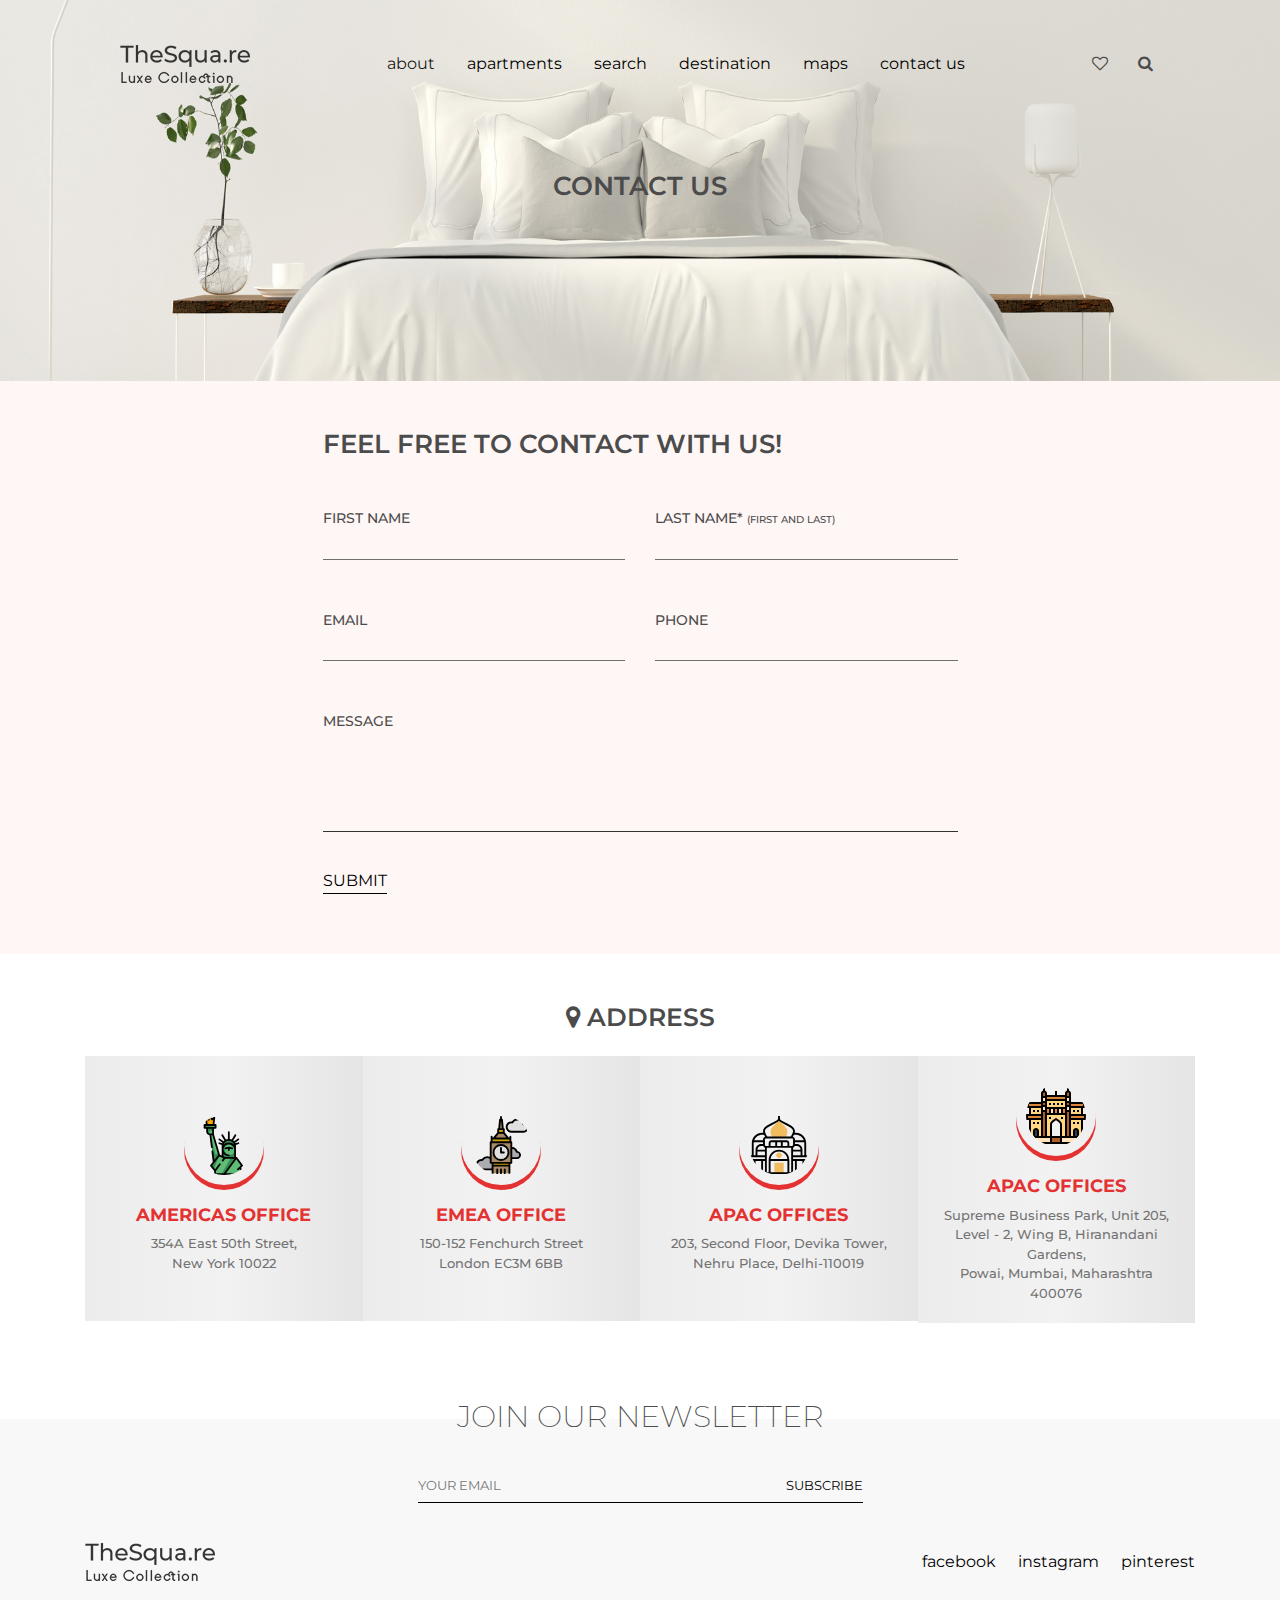
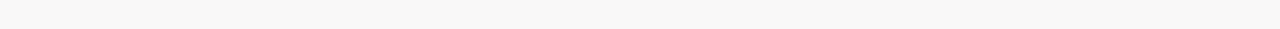
<file: contactus.html>
<!DOCTYPE html>
<html lang="en">
<head>
  <title>Lux Collection</title>
  <meta charset="UTF-8">
  <meta name="viewport" content="width=device-width, initial-scale=1">
  <link rel="stylesheet" href="css/bootstrap.min.css?v=1.0">
  <link rel="stylesheet" href="font-awesome4/css/font-awesome.min.css?v=1.0">
  <script src="js/jquery.min.js?v=1.0"></script>
  <script src="js/bootstrap.min.js?v=1.0"></script>
  <script src="js/owl.carousel.js?v=1.0"></script>
  <link rel="stylesheet" href="css/owl.carousel.css?v=1.0">
  <link href="css/agency.min.css?v=1.0" rel="stylesheet">
  <link rel="stylesheet" href="css/style.css?v=1.0">
</head>
<body>

    <!-------header section---------->
    <header>
     <nav class="navbar navbar-expand-lg navbar-light">
      <a class="navbar-brand" href="index.html"><img src="images/logo.png" class="img-fluid logo"></a>
      <div class="mobile_icon">
       <span class="top_right_icon"><i class="fa fa-heart-o" aria-hidden="true"></i></span> 
       <span class="top_right_icon search_icon"><i class="fa fa-search" aria-hidden="true"></i></span>
     </div>
     <button class="navbar-toggler first-button" type="button" data-toggle="collapse" data-target="#navbarSupportedContent" aria-controls="navbarSupportedContent" aria-expanded="false" aria-label="Toggle navigation">
      <div class="animated-icon1"><span></span><span></span><span></span></div>
      <!--  <span class="navbar-toggler-icon"></span> -->
    </button>
    <div class="collapse navbar-collapse" id="navbarSupportedContent">
      <ul class="navbar-nav mx-auto">
      <!-- <li class="nav-item active">
        <a class="nav-link" href="#">Home <span class="sr-only">(current)</span></a>
      </li> -->
      <li class="nav-item active">
        <a class="nav-link" href="#">about</a>
      </li>
      <!-- <li class="nav-item dropdown">
        <a class="nav-link dropdown-toggle" href="#" id="navbarDropdown" role="button" data-toggle="dropdown" aria-haspopup="true" aria-expanded="false">
          Dropdown
        </a>
        <div class="dropdown-menu" aria-labelledby="navbarDropdown">
          <a class="dropdown-item" href="#">Action</a>
          <a class="dropdown-item" href="#">Another action</a>
          <div class="dropdown-divider"></div>
          <a class="dropdown-item" href="#">Something else here</a>
        </div>
      </li> -->
      <li class="nav-item">
        <a class="nav-link" href="apartment.html">apartments</a>
      </li>
      <li class="nav-item">
        <a class="nav-link" href="search.html">search</a>
      </li>
      <li class="nav-item">
        <a class="nav-link" href="#">destination</a>
      </li>
      <li class="nav-item">
        <a class="nav-link" href="#">maps</a>
      </li>
      <li class="nav-item">
        <a class="nav-link" href="contactus.html">contact us</a>
      </li>
    </ul>
    <form class="form-inline my-2 my-lg-0 desktop_icon">
      <span class="top_right_icon"><i class="fa fa-heart-o" aria-hidden="true"></i></span> 
      <span class="top_right_icon search_icon"><i class="fa fa-search" aria-hidden="true"></i></span>
    </form>
  </div>
</nav>
</header>
<!-------header section---------->
<!-------search form---------->
<div class="section contact_bg">
  <div class="container">
    <div class="row">
      <div class="col-md-12 text-center mr_banner">
       <h2 class="heading text-center">Contact Us</h2>
      </div>
    </div>
  </div>
</div>

<!-------search form---------->


<!-------new section---------->
<div class="section pt-5 red_bg">
  <div class="container">
    <div class="row">
      <div class="col-md-7 mx-auto">
        <h3 class="heading mb-5">Feel free to contact with us!</h3>
      </div>
      <div class="col-md-7 mx-auto">
       <div class="contact_form_outer form_bg">
         <div class="row">
         <div class="col-md-6">
        <label class="form_title">First Name</label>
        <input type="text" class="field_style">
      </div>
      <div class="col-md-6">
        <label class="form_title">Last Name* <sup class="sub">(First and last)</sup></label>
        <input type="text" class="field_style">
      </div>
      <div class="col-md-6">
        <label class="form_title">Email</label>
        <input type="text" class="field_style">
      </div>
      <div class="col-md-6">
        <label class="form_title">Phone</label>
        <input type="text" class="field_style">
      </div>
      <div class="col-md-12">
        <label class="form_title">Message</label>
        <textarea class="mesg_box bdr_msg"></textarea>
        <button class="sub_btn btn_mrgin">Submit</button>
      </div>
    </div>
       </div>
      </div>
    
    </div>
  </div>
</div>
<!-------new section---------->
<div class="mt-5">
<div class="container">
  <div class="row no-gutters mb-5 pb-5">
    <div class="col-md-12 text-center">
      <h2 class="adres_heading mb-4"><i class="fa fa-map-marker" aria-hidden="true"></i> Address</h2>
    </div>
            <div class="col-md-3 col-sm-6">
                <div class="con_info_outer">
                  <div>
                    <img src="images/america.svg" class="addres_icon">
                    <h3 class="add_heading">Americas Office</h3>
                    354A East 50th Street,<br>
                    New York
                    10022
                  </div>
                </div>
            </div>
            <div class="col-md-3 col-sm-6">
                <div class="con_info_outer">
                  <div>
                    <img src="images/london.svg" class="addres_icon">
                    <h3 class="add_heading">EMEA Office</h3>
                    150-152 Fenchurch Street<br>
                    London
                    EC3M 6BB
                  </div>
                </div>
            </div>
            <div class="col-md-3 col-sm-6">
                <div class="con_info_outer">
                  <div>
                    <img src="images/mosque.svg" class="addres_icon">
                    <h3 class="add_heading">APAC Offices</h3>
                    203, Second Floor, Devika Tower,<br>
                    Nehru Place,
                    Delhi-110019
                  </div>
                </div>
            </div>
            <div class="col-md-3 col-sm-6">
                <div class="con_info_outer">
                  <div>
                    <img src="images/gateofindia.svg" class="addres_icon">
                    <h3 class="add_heading">APAC Offices</h3>
                    Supreme Business Park, Unit 205,<br>
                    Level - 2, Wing B, Hiranandani Gardens,<br>
                    Powai, Mumbai, Maharashtra 400076
                  </div>
                </div>
            </div>
        </div>
</div>
</div>

<!-------footer section---------->
<div class="section pb-5 grey_bg" id="down">
 <div class="container">
  <div class="row">
   <div class="col-md-12 text-center">
     <h3 class="newsheading mr_minus">Join Our Newsletter</h3>
   </div>
 </div>
 <div class="row">
   <div class="col-md-5 col-sm-5 mx-auto">
    <div class="subscribe_outer">
      <input type="text" placeholder="YOUR EMAIL" class="news_field"><button class="subs_btn">Subscribe</button>
    </div>
  </div>
</div>
<div class="row">
 <div class="col-md-6 col-sm-6">
   <div class="f_logo">
     <a href="#"><img src="images/logo.png" class="img-fluid"></a>
   </div>
 </div>
 <div class="col-md-6 col-sm-6">
   <div class="social_box">
     <a href="#">facebook</a>
     <a href="#">instagram</a>
     <a href="#">pinterest</a>
   </div>
 </div>
</div>
</div>
</div>
<!-------footer section---------->

<div class="search_outer">
 <span class="search_close">&times;</span>
 <div class="mx-auto width_cust">
  <div class="search_inner">
    <input type="text" placeholder="Search..." class="sarch_field"><button class="search_btn">Search</button>
  </div>
</div>
</div>

<script type="text/javascript">
 $(document).ready(function(){
   $('.search_icon').click(function(){
    $('.search_outer').slideDown();
    $('body').css({'overflow':'hidden'});
  });
   $('.search_close').click(function(){
    $('.search_outer').slideUp();
    $('body').css({'overflow':'auto'});
  });
  $('.first-button').on('click', function () {
$('.animated-icon1').toggleClass('open');
});
 });
  /////////////////////////
</script>
</body>
</html>
</file>
<file: css/style.css>
@import url('https://fonts.googleapis.com/css2?family=Montserrat:wght@100;200;300;400;500;600;700;800;900&display=swap');


html {
  scroll-behavior: smooth;
}

body{
color: #4b4b4b;
font-family: 'Montserrat', sans-serif;
font-size: 16px;
}
.grey_light {
    background: #f2f1f1;
    background: -moz-linear-gradient(left, #f2f1f1 0%, #f2f1f1 50%, #efeeee 50%, #efeeee 100%);
    background: -webkit-linear-gradient(left, #f2f1f1 0%,#f2f1f1 50%,#efeeee 50%,#efeeee 100%);
    background: linear-gradient(to right, #f2f1f1 0%,#f2f1f1 50%,#efeeee 50%,#efeeee 100%);
    filter: progid:DXImageTransform.Microsoft.gradient( startColorstr='#f2f1f1', endColorstr='#efeeee',GradientType=1 );
}

.animated-icon1, .animated-icon2, .animated-icon3 {
    width: 30px;
    height: 20px;
    position: relative;
    margin: 0px;
    -webkit-transform: rotate(0deg);
    -moz-transform: rotate(0deg);
    -o-transform: rotate(0deg);
    transform: rotate(0deg);
    -webkit-transition: .5s ease-in-out;
    -moz-transition: .5s ease-in-out;
    -o-transition: .5s ease-in-out;
    transition: .5s ease-in-out;
    cursor: pointer;
    }
    
    .animated-icon1 span, .animated-icon2 span, .animated-icon3 span {
    display: block;
    position: absolute;
    height: 2px;
    width: 100%;
    border-radius: 9px;
    opacity: 1;
    left: 0;
    -webkit-transform: rotate(0deg);
    -moz-transform: rotate(0deg);
    -o-transform: rotate(0deg);
    transform: rotate(0deg);
    -webkit-transition: .25s ease-in-out;
    -moz-transition: .25s ease-in-out;
    -o-transition: .25s ease-in-out;
    transition: .25s ease-in-out;
    }
    
    .animated-icon1 span {
    background: #4a4a4a;
    }
    
    .animated-icon2 span {
    background: #e3f2fd;
    }
    
    .animated-icon3 span {
    background: #f3e5f5;
    }
    
    .animated-icon1 span:nth-child(1) {
    top: 0px;
    }
    
    .animated-icon1 span:nth-child(2) {
    top: 8px;
    }
    
    .animated-icon1 span:nth-child(3) {
    top:16px;
    }
    
    .animated-icon1.open span:nth-child(1) {
    top: 11px;
    background: #c10000;
    -webkit-transform: rotate(135deg);
    -moz-transform: rotate(135deg);
    -o-transform: rotate(135deg);
    transform: rotate(135deg);
    }
    
    .animated-icon1.open span:nth-child(2) {
    opacity: 0;
    left: -60px;
    }
    
    .animated-icon1.open span:nth-child(3) {
    top: 11px;
    background: #c10000;
    -webkit-transform: rotate(-135deg);
    -moz-transform: rotate(-135deg);
    -o-transform: rotate(-135deg);
    transform: rotate(-135deg);
    }

.navbar{
    padding: 2.5rem 7.5rem;
}

.four_zero_four{
    font-size: 50px !important;
}

.top_right_icon {
    display: inline-block;
    width: 30px;
    text-align: center;
    margin-right: 15px;
    cursor: pointer;
}
.top_right_icon:last-child {
    margin-right:0px;
}
.navbar-expand-lg .navbar-nav .nav-link {
    padding-right: 1rem;
    padding-left: 1rem;
    color: #000;
    transition: all 0.3s ease-in-out;
}
header {
    position: absolute;
    width: 100%;
    top: 0;
    left: 0;
    right: 0;
    z-index: 1;
}
.navbar-light .navbar-toggler{
        border-color: transparent;
            color: transparent;
}

.navbar-light .navbar-nav .nav-link:hover{
    color: #DC3546;
    transition: all 0.3s ease-in-out;
}


button:focus{
        outline: none;
    outline: none;
}
.notfound{
width: 300px;
}


.tittle_box {
    background: #333333;
    padding: 35px;
    width:40%;
    height: 400px;
    display: inline-block;
    margin: 15% 0% 15% 12%;
}

.search_outer {
    background: #333333;
    display: none;
    position: fixed;
    width: 100%;
    height: 100%;
    top:0;
    bottom: 0;
    z-index: 9;
}
.search_close {
    color: #fff;
    font-size: 35px;
    height: 30px;
    width: 30px;
    text-align: center;
    line-height: 32px;
    border-radius: 30px;
    background: #dc3546;
    position: absolute;
    right: 20px;
    top: 20px;
    cursor: pointer;
}
.width_cust{
    width: 50%;
}
.search_inner {
    height: 100%;
    display: flex;
    align-items: center;
    padding: 30% 0;
}
.sarch_field {
    width: 100%;
    height: 50px;
    padding: 5px 15px;
    border: 0;
        outline: none;
    border-radius: 32px 0px 0px 32px;
}

.sarch_field:focus{
    border: 0;
   box-shadow: none;
       outline: none;
}

.search_btn {
    border: 0;
    height: 100%;
    background: #DC3546;
    padding:13px 20px;
    color: #fff;
    font-weight: 600;
    border-radius: 0 32px 32px 0;
    outline: none;
}

.middle_outer{
    background: url('../images/s1.jpg');
    background-repeat: no-repeat;
    background-position: right;
    background-size: 60%;
}
.box_inner {
    display: flex;
    align-items: center;
    height: 100%;
    justify-content: center;
    color: #d2d2d2;
    text-align: center;
    font-size: 20px;
}
.heading {
    text-transform: uppercase;
    font-size: 26px;
    font-weight: 600;
}
.tittle_box .heading{
    color: #fff;
}


.apart_image_outer {
    position: relative;
}
.icon_onimage {
       position: absolute;
    bottom: 0;
    width: 100%;
    text-align: right;
    padding: 10px 15px 0;
}
.apart_icon {
    font-size: 26px;
    color: #000;
    cursor: pointer;
}
.apart_title {
    text-transform: uppercase;
    font-size: 20px;
}
.apart_info {
    margin: 15px 0 30px;
    font-size: 14px;
}

.heading_apart {
       text-transform: uppercase;
    font-size: 26px;
    font-weight: 600;
    margin-bottom: 25px;
}
.second_image {
    position: absolute;
    width: 80%;
    right: auto;
    top: 46%;
    left: 70%;
    
}

.img_bdr{
    border: 10px solid #fff;
    border-radius: 10px;
}
.sec_image_text {
   padding: 20px 32px;
   position: absolute;
    bottom:60px;
    width: 50%;
}
.sec_image_title {
    position: absolute;
    left: 100px;
    font-size: 32px;
    top: -20px;
    text-transform: uppercase;
}
.video_margin{
    margin-top: 140px;
}
.video_poster {
    width: 100%;
}
.video_poster:focus {
   outline: none;
   box-shadow: none;
   border:0;
}
.video_margin .heading_apart {
    bottom: -60px;
}

.blck_box {
    background: #333333;
    display: inline-block;
    margin: 5% 0%;
    text-align: center;
    color: #fff;
    padding: 50px 15px;
    
}
.blck_box p{
    font-weight: 100;
}

.btn_1 {
    color: #fff;
    text-decoration: none;
    border-bottom: 1px solid #fff;
}
.btn_1:hover{
    color: #fff;
    text-decoration: none;
}
.grey_bg{
    background: #f9f8f8;
}
.mr_minus {
    margin-top: -20px;
}
.news_field {
    border: 0;
    background: transparent;
    outline: 0;
    width: 100%;
    padding: 5px 15px 5px 0;
}
.subs_btn {
    border: 0;
    background: transparent;
    text-transform: uppercase;
    outline: 0;
    font-size: 13px;
    padding: 0;
}
.subscribe_outer {
    display: flex;
    margin-top:25px;
    margin-bottom: 40px;
    border-bottom: 1px solid #000;
}
.news_field::-webkit-input-placeholder {
   font-size: 13px;
}

.news_field:-ms-input-placeholder { 
   font-size: 13px;
}

.news_field::placeholder {
   font-size: 13px;
}
.newsheading{
    text-transform: uppercase;
    font-size: 30px;
    font-weight: 200;
}
.social_box {
    text-align: right;
    display: flex;
    height: 100%;
    align-items: center;
    justify-content: flex-end;
}
.social_box a{
   color: #000;
    margin-right: 22px;
    text-decoration: none;
}
.social_box a:last-child{
    margin-right:0;
}
.mobile_icon {
   display: none;
}
.inner_page header {
    position: static;
    border-bottom: 1px solid #dddd;
}



.outer { margin:0 auto; max-width:800px;}
#big .item { background: #ec6e46; margin:2px; color: #FFF; border-radius: 3px; text-align: center; }
#thumbs .item { background: #C9C9C9; /*height:70px;*/ line-height:70px; padding: 0px; margin:2px; color: #FFF; border-radius: 3px; text-align: center; cursor: pointer; }
.owl-theme .owl-nav [class*='owl-'] { -webkit-transition: all .3s ease; transition: all .3s ease; }
.owl-theme .owl-nav [class*='owl-'].disabled:hover { background-color: #D6D6D6; }
#big.owl-theme { position: relative;     margin-bottom: 8px;}
#big.owl-theme .owl-next, #big.owl-theme .owl-prev { background:#333; width: 22px; line-height:40px; height: 40px; margin-top: -20px; position: absolute; text-align:center; top: 50%; }
#big.owl-theme .owl-prev { left: 10px; }
#big.owl-theme .owl-next { right: 10px; }
#thumbs.owl-theme .owl-next, #thumbs.owl-theme .owl-prev { background:#333;     padding: 0 6px !important;   color: #fff; }
.thumnail_box{
    position: relative;
}


#thumbs.owl-theme .owl-next {
    right: 0;
    position: absolute;
    top: 25px;
}
#thumbs.owl-theme .owl-prev {
     left: 0;
    position: absolute;
    top: 25px;
}
#big .owl-nav, #thumbs .owl-nav{
    display: none;
}
.price {
    font-weight: 600;
    font-size: 13px;
}
.date_outer {
   
}
.date_inner {
    width: 100%;
        margin-bottom: 40px;    
}


.date_inner label{
       display: block;
    text-transform: uppercase;
    font-size: 13px;
    font-weight: 500;
}
.date_field{
    width: 100%;
        border: 0;
        padding: 0;
    border-bottom: 1px solid #333;
    outline: none;
        font-size: 13px;
        background: transparent;
}

.datepicker-dropdown{
    border:0 !important;
        background: transparent;
}
.datepicker-days table{
 background: #333333;
}
.datepicker-days tr td{
padding: 5px;
    font-size: 12px;
    text-align: center;
        color: #fff;
        border: 1px solid #464646;
}
.datepicker-days tr td:hover{
 background: #4eb15a;
}

.datepicker-days th {
    padding: 10px;
        font-size: 12px;
            color: #fff;
text-align: center;
}

.req_btn {
    background: #333;
    color: #fff;
    padding: 10px 10px;
    display: block;
    text-align: center;
    text-transform: uppercase;
    font-size: 23px;
    transition: all 0.3s ease-in-out;
}
.req_btn:hover {
    background: #12323c;
    color: #fff;
    text-decoration: none;
    transition: all 0.3s ease-in-out;
}
.addto_wishlist {
    text-transform: uppercase;
    display: inline-block;
    font-size: 15px;
}
.addto_wishlist i{
    font-size: 18px;
}
.black_box_outer {
   position: absolute;
    background: #333333;
    padding: 20px;
    display: flex;
    left: 40px;
    right: 40px;
    top: 40px;
    bottom: 40px;
    color: #fff;
    align-items: center;
    justify-content: center;
}
.black_box {
       text-align: center;
}

.default_hide {
    display: none;
}


ul.feature_list {
    margin: 0;
    padding: 0;
    list-style-type: none;
    
}
ul.feature_list li{
    margin-right: 20px;
    display: inline-block;
}
ul.feature_list li a{
   color:#6d6d6d;
   text-decoration: none;
}
ul.feature_list li a.active{
  text-decoration: underline;
}

.down_arrow {
    font-size: 45px;
    color: #333;
line-height: 22px;
}
.down_arrow:hover{
  text-decoration: none;
    color: #333;
}


/********/
.banner {
    position: relative;
    height: 180px;
    padding: 11px 0 16px;
    margin: 0 auto;
    text-align: center;
}

.dg-container {
    position: relative;
    width: 100%;
    height: 350px;
}

.dg-wrapper {
    width: 320px;
    height: 250px;
    margin: 0 auto;
    position: relative;
    transform-style: preserve-3d;
    perspective: 1000px;
}

.dg-wrapper a {
    width: 100%;
    height: 250px;
    display: block;
    position: absolute;
    left: 0;
    top: 0;
}

.dg-wrapper a:first-child {
    z-index: 2;
}

.dg-wrapper a img {
    display: block;
    box-shadow: 0px 1px 3px 0px rgba(0, 0, 0, 0.20);
    border-radius: 4px;
    width: 100%;
    height:350px;
    background: #fff;
}

.dg-wrapper a.dg-transition {
    transition: all 0.5s ease-in-out;
}

.dg-wrapper a.dg-transition-fast {
    transition: all 0.2s ease-in-out;
}

.dg-container nav {
    display: none;
}

.dg-container nav span:hover {
    opacity: 1;
}

.dg-container nav span.dg-next {
    background-position: top right;
    margin-left: 10px;
}

.dg-container #lightButton2 {
    bottom: 20px;
}

.dg-container .button {
     position: relative;
     z-index: 5;
 }

.dg-container .button li {
    cursor: pointer;
    display: inline-block;
    width: 6px;
    height: 6px;
    border-radius: 50%;
    margin-right: 5px;
    background: rgba(255, 255, 255, 0.30);
    border: 1px solid rgba(0, 0, 0, 0.20);
}

.dg-container .button .light {
    background: #01BDFF;
}
.galery_outer{
    overflow:hidden;padding-bottom: 20px;
}
.search_page header{
    position: static;
}
.form_title {
    display: block;
    margin-bottom: 0;
    text-transform: uppercase;
    font-size: 14px;
    font-weight: 500;
}
.field_style {
    width: 100%;
    border: 0;
    padding: 5px 10px;
    background: transparent;
    border-bottom: 1px solid #6f6f6f;
    margin-bottom: 50px;
    font-size: 13px;
    outline: none;
    box-shadow: none;
}

.guest_field{
    padding: 5px 10px; 
}

.mesg_box{
    background: #fff;
    padding: 20px;
    width: 100%;
    height: 100px;
    border: 0;
    resize: none;
}

.mesg_box:focus, .field_style:focus{
    outline: none;
    box-shadow: none;
}
.sub{
    top: 0;
    font-size: 10px;
    text-transform: uppercase;
}
.accept_box {
    display: flex;
}
.left_box {
    width: 100%;
}
.right_align {
    text-align: right;
}
.sub_btn {
    border: 0;
    background: transparent;
    border-bottom: 1px solid #000;
    padding: 0;
    outline: 0;
    text-transform: uppercase;
    box-shadow: none;
}
.btn_mrgin{
    margin-top: 30px;
}

.accept:checked:after {
        width: 14px;
        height: 14px;
        border-radius: 15px;
        top: -4px;
        left: -1px;
        position: relative;
        background-color: #53c58c;
        content: '';
        display: inline-block;
        visibility: visible;
        border: 1px solid #000;
    }

.search_heading{
    text-transform: uppercase;
    top: -15px;
    font-size: 26px;
    font-weight: 600;
    position: relative;
    z-index: 1;
}

.search_heading2{
    font-size: 26px;
    font-weight: 600;
    text-transform: uppercase;
}
.location_box {
    text-align: right;
}

ul.location_list {
    margin: 0;
    padding: 0;
    list-style-type: none;
}
ul.location_list li {
    margin-right: 20px;
    display: inline-block;
}
ul.location_list li:last-child{
    margin-right: 0;
}
ul.location_list li a {
    color: #6d6d6d;
    text-decoration: none;
}
.contact_bg{
    background: url('../images/contact_banner.jpg');
    background-size: cover;
    background-repeat: no-repeat;
}
.mr_banner{
    padding: 15% 20px 15%;
}
.adres_heading{
  text-transform: uppercase;
    font-size: 25px;
    margin-bottom: 20px;
    font-weight: 600;
}

.address_box p{
       margin-bottom: 5px;
    font-size: 18px;
}
.address_box {
        margin: 0px 0 40px 40px;
}
.bdr_msg{
    border-bottom: 1px solid #333;
}
.contact_form_outer {
    margin-bottom:15px;
}

.con_info_outer {
      text-align: center;
    font-size: 13px;
    color: #737373;
    font-weight: 500;
    align-items: center;
    padding: 20px;
    display: flex;
    justify-content: center;
    min-height: 265px;
background: #ececec;
background: -moz-linear-gradient(left,  #ececec 0%, #f2f2f2 50%, #e5e5e5 100%);
background: -webkit-linear-gradient(left,  #ececec 0%,#f2f2f2 50%,#e5e5e5 100%);
background: linear-gradient(to right,  #ececec 0%,#f2f2f2 50%,#e5e5e5 100%);
filter: progid:DXImageTransform.Microsoft.gradient( startColorstr='#ececec', endColorstr='#e5e5e5',GradientType=1 );



}
.add_heading {
    text-transform: uppercase;
    font-weight: bold;
    font-size: 18px;
    color: #e33231;
}
.addres_icon {
    width: 80px;
    height: 80px;
    padding: 10px;
    box-shadow: 0 5px 0px #e33231;
    border-radius: 80px;
    display: block;
    margin: 0px auto 20px;
}

.form_bg{
    /* background:#fff; */
}
.form_bg .mesg_box{
    background: transparent;
}


.red_bg{
    background: #fff6f6;
    padding: 45px;
}
/********/





@media (max-width: 991px){
    .navbar{
        padding: .5rem 0;
}
.navbar-collapse{
        background: #333333;
            margin-top: 10px;
}
.navbar-brand{    margin-left: 20px;}
.navbar-toggler{
        margin-right: 20px;
}
.navbar-light .navbar-nav .nav-link {
    color: #cecece;
}
.navbar-light .navbar-nav .active>.nav-link{
    color: #cecece;
}

ul.location_list li a {
    font-size: 13px;
}
.tittle_box{
width: 50%;
margin: 15% 0% 15% 0%;
}
.second_image{
left: 58%;
 width: 100%;
}

.desktop_icon{
    display: none;
}

.mobile_icon {
    margin-left: auto;
    display: block;
}
.mobile_icon .top_right_icon{
    margin-right: 0px;
}

.cascade-slider_container {
    position: relative;
    width: 450px;
    height: 275px;
    margin: 0 auto;
}

.cascade-slider_arrow-left {
    left: 0;
    font-size: 45px;
}
.cascade-slider_arrow-right {
    right: 0;
    font-size: 45px;
}
.cascade-slider_arrow {
    display: inline-block;
    position: absolute;
    top: 85%;
    cursor: pointer;
    z-index: 5;
}
.black_box_outer{
    left: 8px;
    right: 8px;
    top: 8px;
    bottom: 8px;
}

.con_info_outer{
    height: 100%;
}

}


@media (max-width:767px){
.second_image {
    left: 27%;
    width: 80%;
}

ul.location_list{
    display: block;
    margin: 12px auto;
    text-align: center;
}
.search_heading2{
    text-align: center;
    bottom: 0;
}
.location_box {
    bottom: 0;
    position: static;
    z-index: 9;
}

.cascade-slider_container{
    width: 410px;
    height: 350px;

}

.cascade-slider_item.now{
        width: 88%;
}

.cascade-slider_arrow-right {
    right:40%;
}
.cascade-slider_arrow-left {
    left:40%;
}
.cascade-slider_arrow{
        top: 89%;
}
.con_info_outer{
    margin-bottom: 20px;
    height: auto;
}

}

@media (max-width:667px){
.second_image {
    left: 0;
    width: 77%;
    right: 0;
    margin: 0 auto;
}
.sec_image_text{
    width: 66%;
}
.tittle_box{
        margin: 0% 0% 0% 0%;
}

.logo{
    width: 100px;
}
.video_margin {
    margin-top:100px;
}
.video_margin .heading_apart {
    bottom: -37px;
}

.cascade-slider_item.prev .black_box_outer{
 font-size: 12px;
}
.cascade-slider_item.next .black_box_outer{
 font-size: 12px;
}
.cascade-slider_item.next .black_box_outer .heading{
    font-size: 15px; margin-bottom: 5px !important;
}
.cascade-slider_item.prev .black_box_outer .heading{
    font-size: 15px; margin-bottom: 5px !important;
}




}


@media (max-width:575px){
.tittle_box {
    margin: 0 auto;
    width: 100%;
    background: rgb(51 51 51 / 57%);
}
.middle_outer{
        background-position: center;
    background-size: cover;
}
.heading_apart{
    bottom: 0px;
}
.second_image{
        top: 72%;
}
.sec_image_text {
    width: 100%;
}
.f_logo {
    margin: 0 auto;
    text-align: center;
    margin-bottom: 25px;
}
.social_box {
    justify-content: center;
}
.width_cust {
    width: 85%;
}
.search_inner{
        display: block;
}
.sarch_field{
        border-radius: 32px;
}
.search_btn{
        width: 150px;
    margin: 20px auto;
    display: block;
     border-radius: 32px;
}
.video_margin {
    margin-top: 40%;
}
.cascade-slider_container{
    width: 300px;
}
ul.feature_list{
    display: block;
    column-count: 2;
}


.cascade-slider_arrow {
    top: 80%;
}

}


@media (max-width:480px){
    .cascade-slider_container{
        width: 312px;
    overflow: hidden;
}

.mr_banner {
    padding: 22% 20px 10%;
}
.heading{
    font-size:20px;
}

}



@media (max-width:400px){
    .cascade-slider_container{
    width:287px;
}
}













}
</file>
<file: css/agency.min.css>
/*@media (min-width:768px) {
    section {
        padding: 150px 0
    }
}*/





.cascade-slider_container {
  position: relative;
  width: 730px;
  height: 400px;
  margin: 0 auto;
}

.cascade-slider_item {
  position: absolute;
  top: 50%;
  left: 50%;
  transform: translateY(-50%) translateX(-50%) scale(0.3);
  transition: all 1s ease;
  opacity: 0;
  z-index: -1;
}

.cascade-slider_item.next {
  left: 50%;
  transform: translateY(-50%) translateX(-150%) scale(0.8);
  opacity: 1;
  z-index: 1;
}

.cascade-slider_item.prev {
  left: 50%;
  transform: translateY(-50%) translateX(50%) scale(0.8);
  opacity: 1;
  z-index: 1;
}

.cascade-slider_item.now {
  top: 50%;
  left: 50%;
  width: 60%;
  transform: translateY(-50%) translateX(-50%) scale(1);
  opacity: 1;
  z-index: 5;
}

.cascade-slider_arrow {
  display: inline-block;
  position: absolute;
  top:43%;
  cursor: pointer;
  z-index: 5;
}

.cascade-slider_arrow-left { left:-175px;    font-size: 45px; }

.cascade-slider_arrow-right { right: -175px;     font-size: 45px;}

.cascade-slider_nav {
  position: absolute;
  bottom: -120px;
  width: 100%;
  text-align: center;
  z-index: 5;
}

.cascade-slider_dot {
  display: inline-block;
  width: 1em;
  height: 1em;
  margin: 1em;
  background: #ddd;
  list-style: none;
  cursor: pointer;
}

.cascade-slider_dot:hover { background: #555; }

.cascade-slider_dot.cur { background: #555; }
</file>
